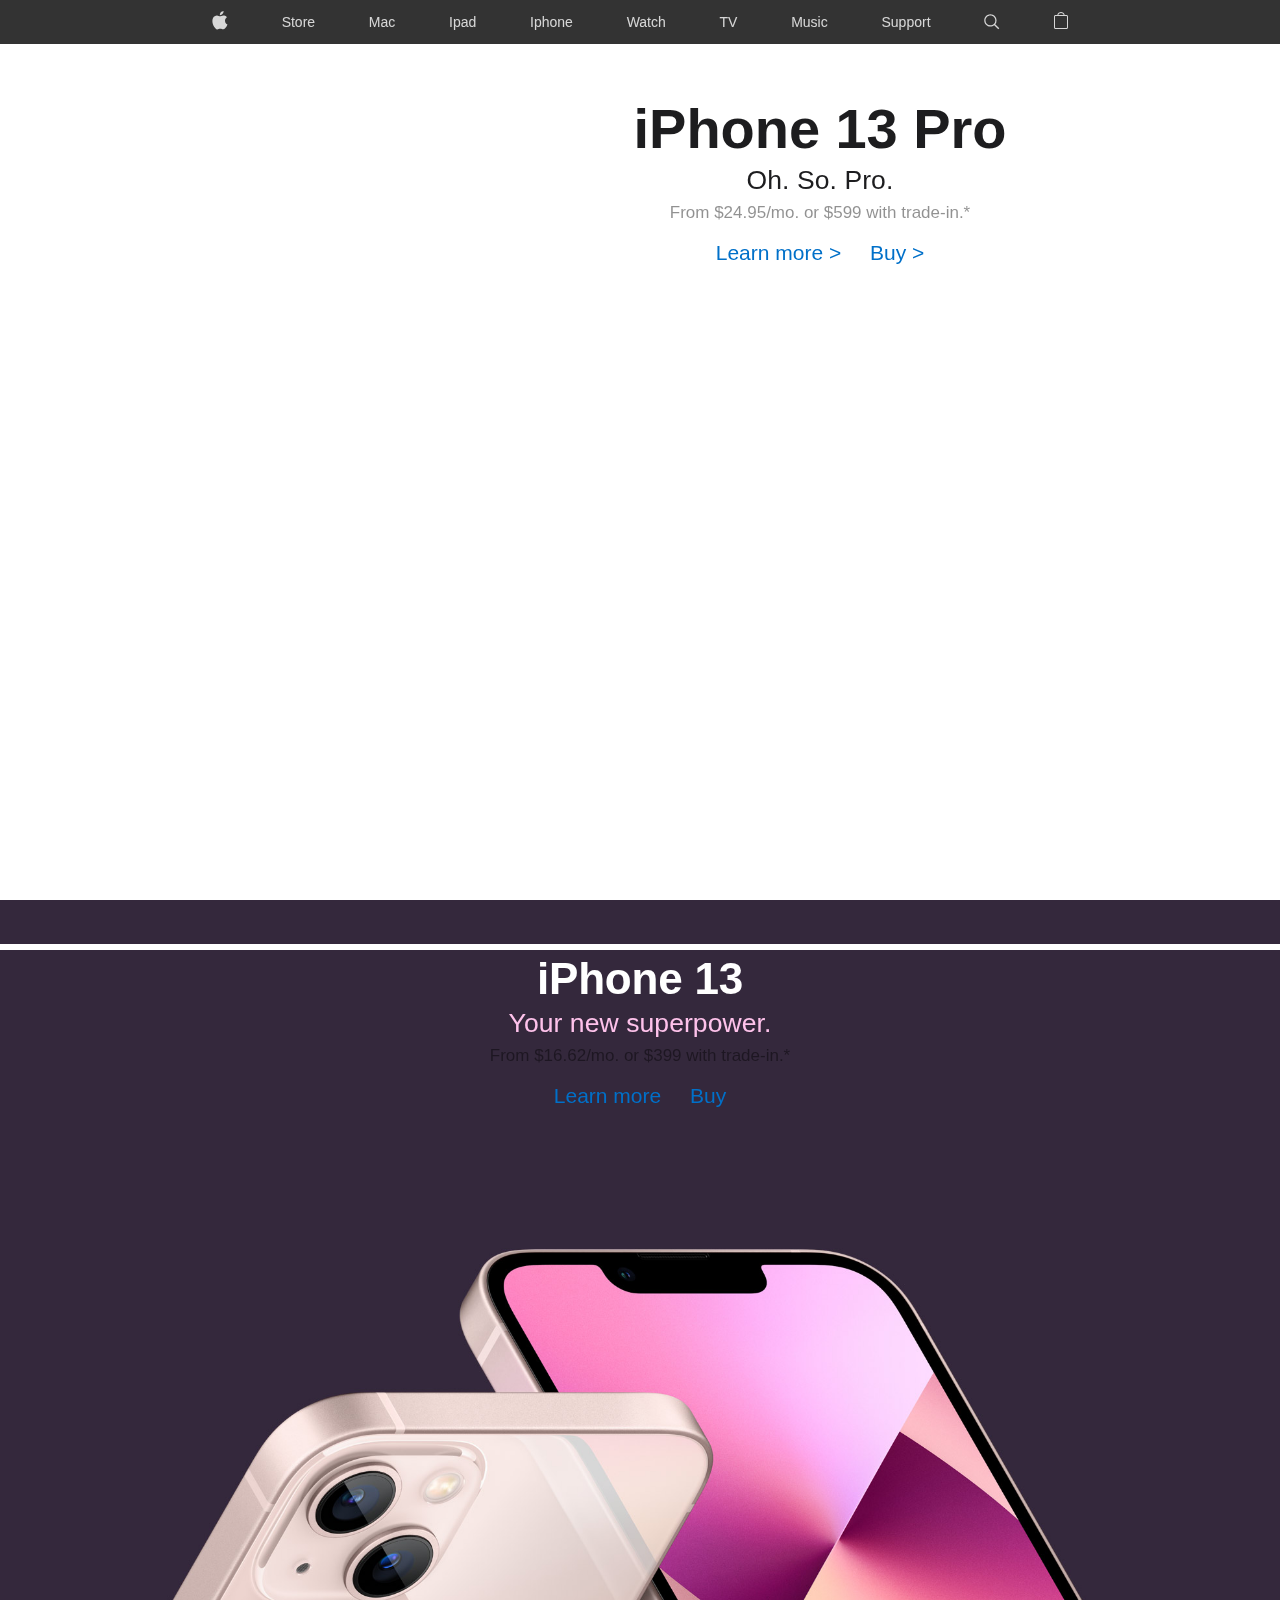
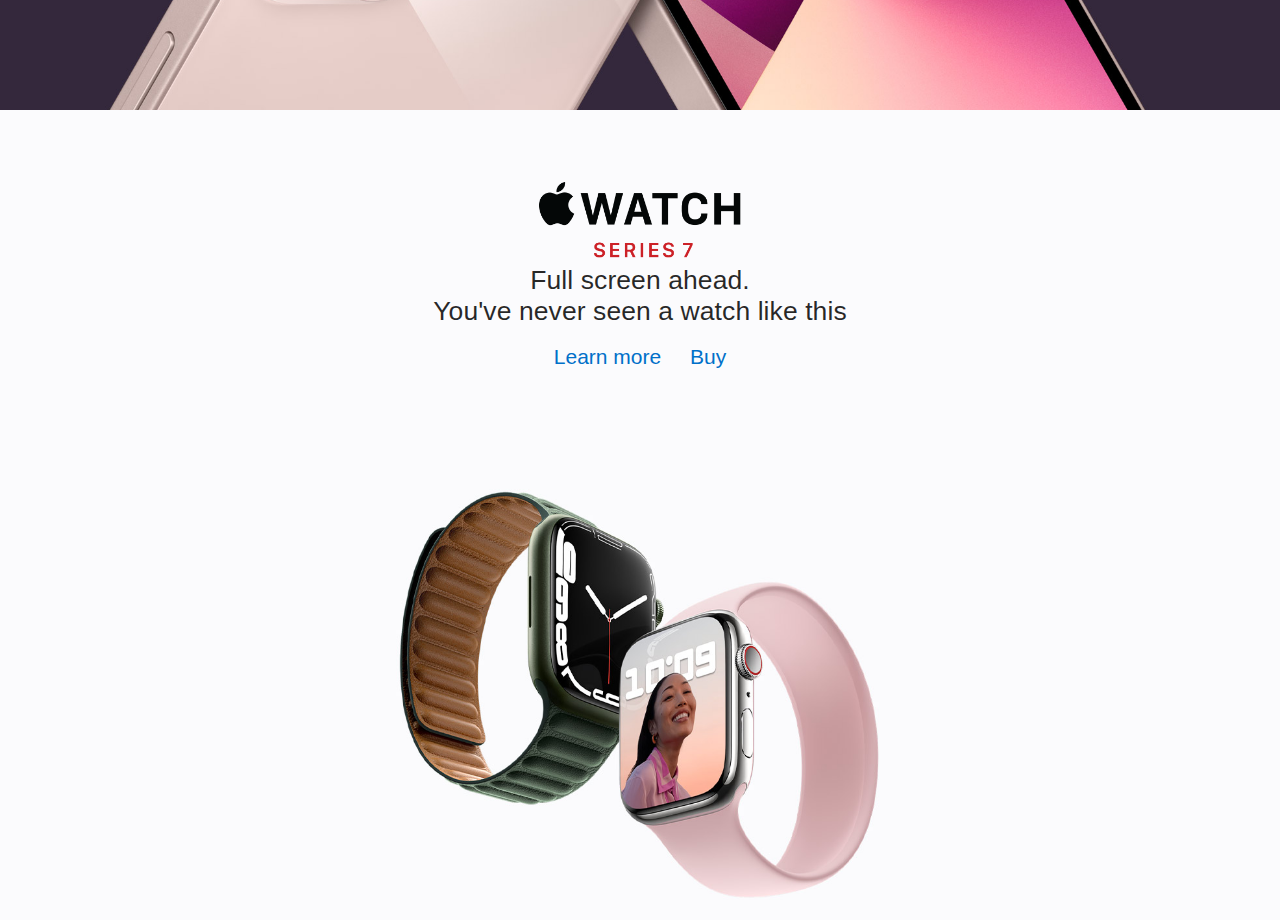
<file: Apple Website/index.html>
<!DOCTYPE html>
<html lang="en">
<head>
    <meta charset="UTF-8">
    <meta http-equiv="X-UA-Compatible" content="IE=edge">
    <meta name="viewport" content="width=device-width, initial-scale=1.0">
    <link rel="stylesheet" href="style.css">
    <title>Document</title>
</head>
<body>
    <header>
        <div class="cointainer mycontainer">
            <nav class="nav">
                <ul class="nav-list nav-list-mobile">
                    <li class="nav-item">
                        <div class="mobile-menu">
                            <span class="line line-top"></span>
                            <span class="line line-bottom"></span>
                        </div>
                    </li>
                    <li class="nav-item">
                        <a href="index.html" class="nav-link nav-link-apple"></a>
                    </li>
                    <li class="nav-item">
                        <a href="#" class="nav-link nav-link-bag"></a>
                    </li>
                </ul>
                <!-- /.nav-list nav-list-mobile -->
                <ul class="nav-list nav-list-larger">
                    <li class="nav-item nav-item-hidden">
                        <a href="index.html" class="nav-link nav-link-apple"></a>
                    </li>
                    <li class="nav-item">
                        <a href="#" class="nav-link">Store</a>
                    </li>
                    <li class="nav-item">
                        <a href="#" class="nav-link">Mac</a>
                    </li>
                    <li class="nav-item">
                        <a href="#" class="nav-link">Ipad</a>
                    </li>
                    <li class="nav-item">
                        <a href="#" class="nav-link">Iphone</a>
                    </li>
                    <li class="nav-item">
                        <a href="#" class="nav-link">Watch</a>
                    </li>
                    <li class="nav-item">
                        <a href="#" class="nav-link">TV </a>
                    </li>
                    <li class="nav-item">
                        <a href="#" class="nav-link">Music</a>
                    </li>
                    <li class="nav-item">
                        <a href="#" class="nav-link">Support </a>
                    </li>
                    <li class="nav-item">
                        <a href="#" class="nav-link nav-link-search"></a>
                    </li>
                    <li class="nav-item nav-item-bag">
                        <a href="#" class="nav-link nav-link-bag"></a>
                    </li>
                </ul>
                <!-- /.nav-list nav-list-larger --> 
            </nav>
        </div>
    </header>
    <section class="hero-1 iphone-11-pro banner">
        <div class="blocks"></div>
        <div class="container-1">
            <div class="title ">
                <h2 class="title-heading">iPhone 13 Pro</h2>
                <h3 class="title-sub-heading">Oh. So. Pro.</h3>
                <p class="title-price">From $24.95/mo. or $599 with trade-in.*</p>
            </div>
            <div class="cta">
                <a href="#" class="cta-link">Learn more ></a>
                <a href="#" class="cta-link">Buy ></a>
            </div>
            
        </div>
    </section>
    <section class="hero iphone-11">
        <div class="container">
            <div class="title title-dark">
                <h2 class="title-heading">iPhone 13</h2>
                <h3 class="title-sub-heading">Your new superpower.</h3>
                <p class="title-price">From $16.62/mo. or $399 with trade-in.*</p>
            </div>
            <div class="cta">
                <a href="#" class="cta-link cta-link-darker">Learn more</a>
                <a href="#" class="cta-link cta-link-darker">Buy</a>
            </div>
        </div>
    </section>
    <section class="hero watch">
        <div class="container">
            <div class="title title-dark">
                <h2 class="title-heading-watch"></h2>
                <h3 class="title-sub-heading">Full screen ahead. <br>
                You've never seen a watch like this</h3>
            </div>
            <div class="cta">
                <a href="#" class="cta-link cta-link-darker">Learn more</a>
                <a href="#" class="cta-link cta-link-darker">Buy</a>
            </div>
        </div>
    </section>
    <script type="text/javascript" src="./js/main.js"></script>
    <script>
        const banner = document.getElementsByClassName('banner')[0];
        const blocks = document.getElementsByClassName('blocks');

        for (var i = 1; i<400; i++){
            banner.innerHTML += "<div class='blocks'></div>";
            blocks[i].style.animationDelay = `${i * 0.05}s`;
        }
    </script>
</body>
</html>
</file>
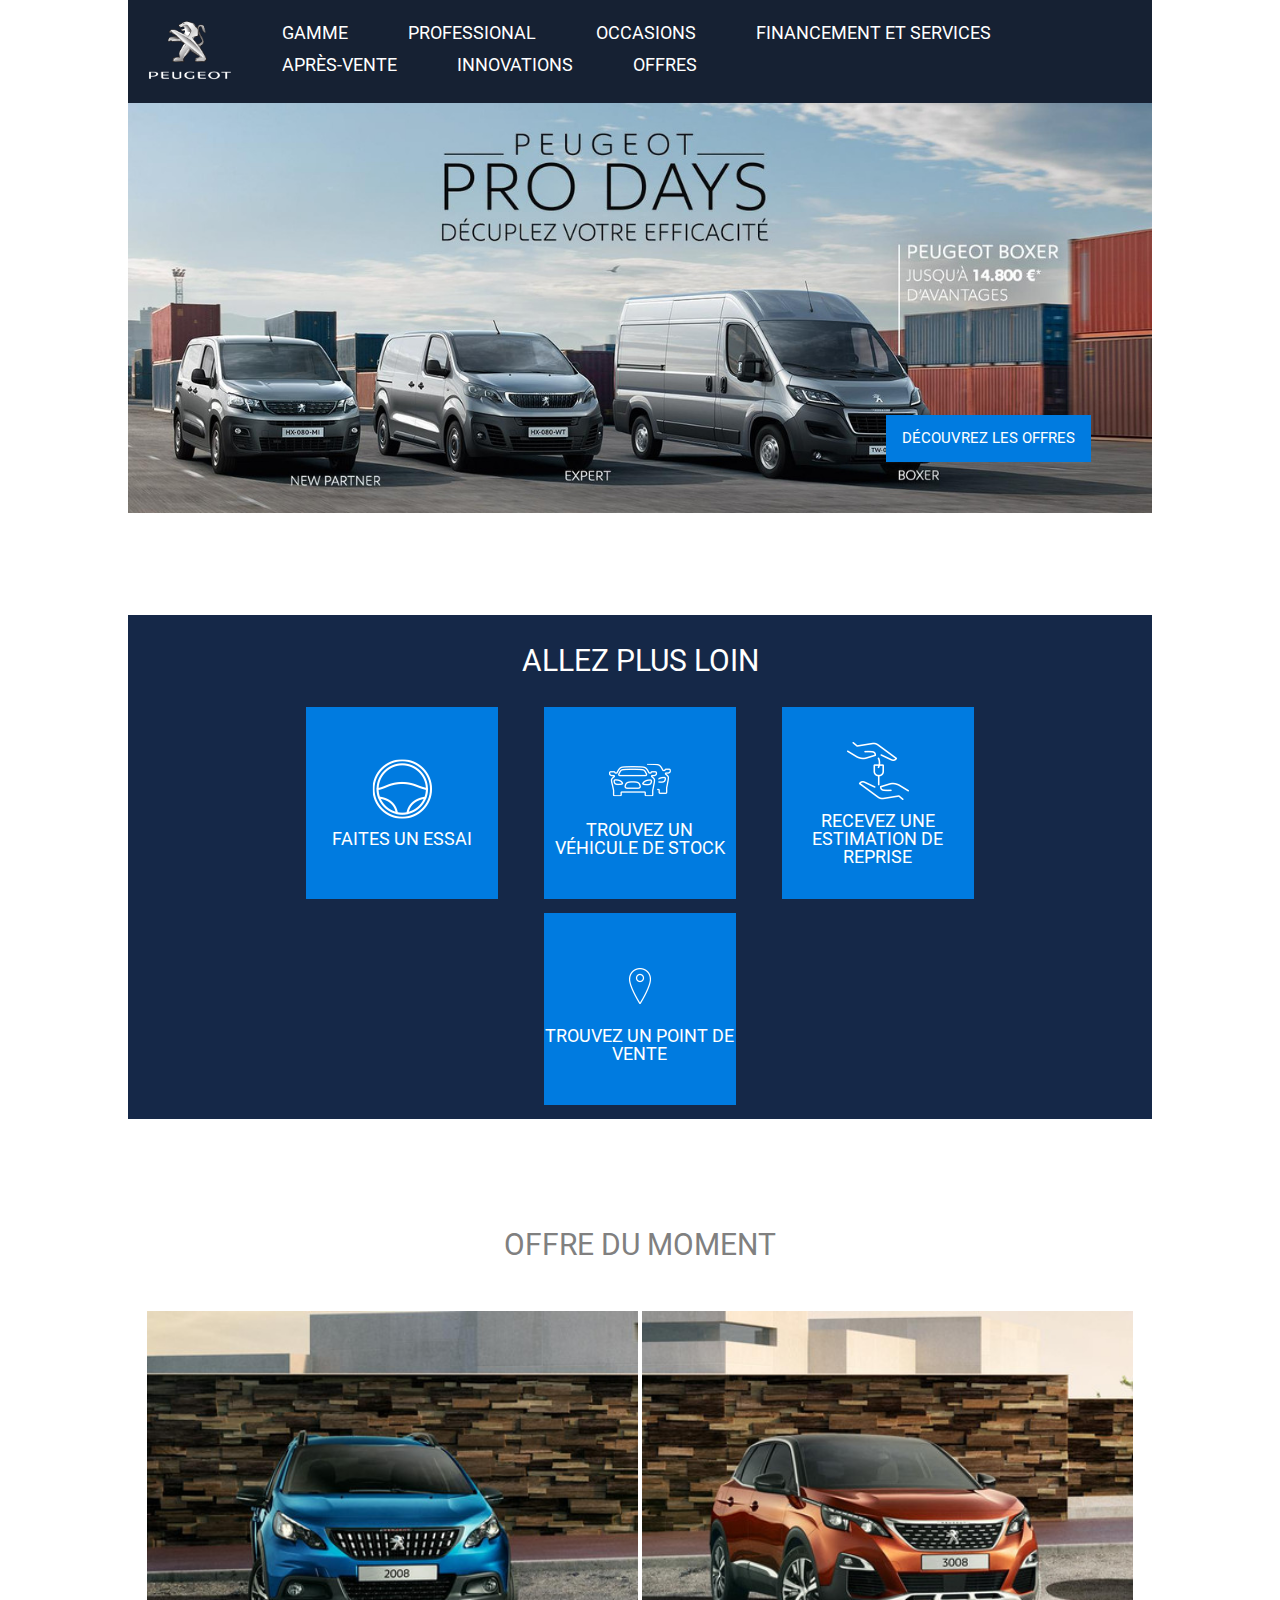
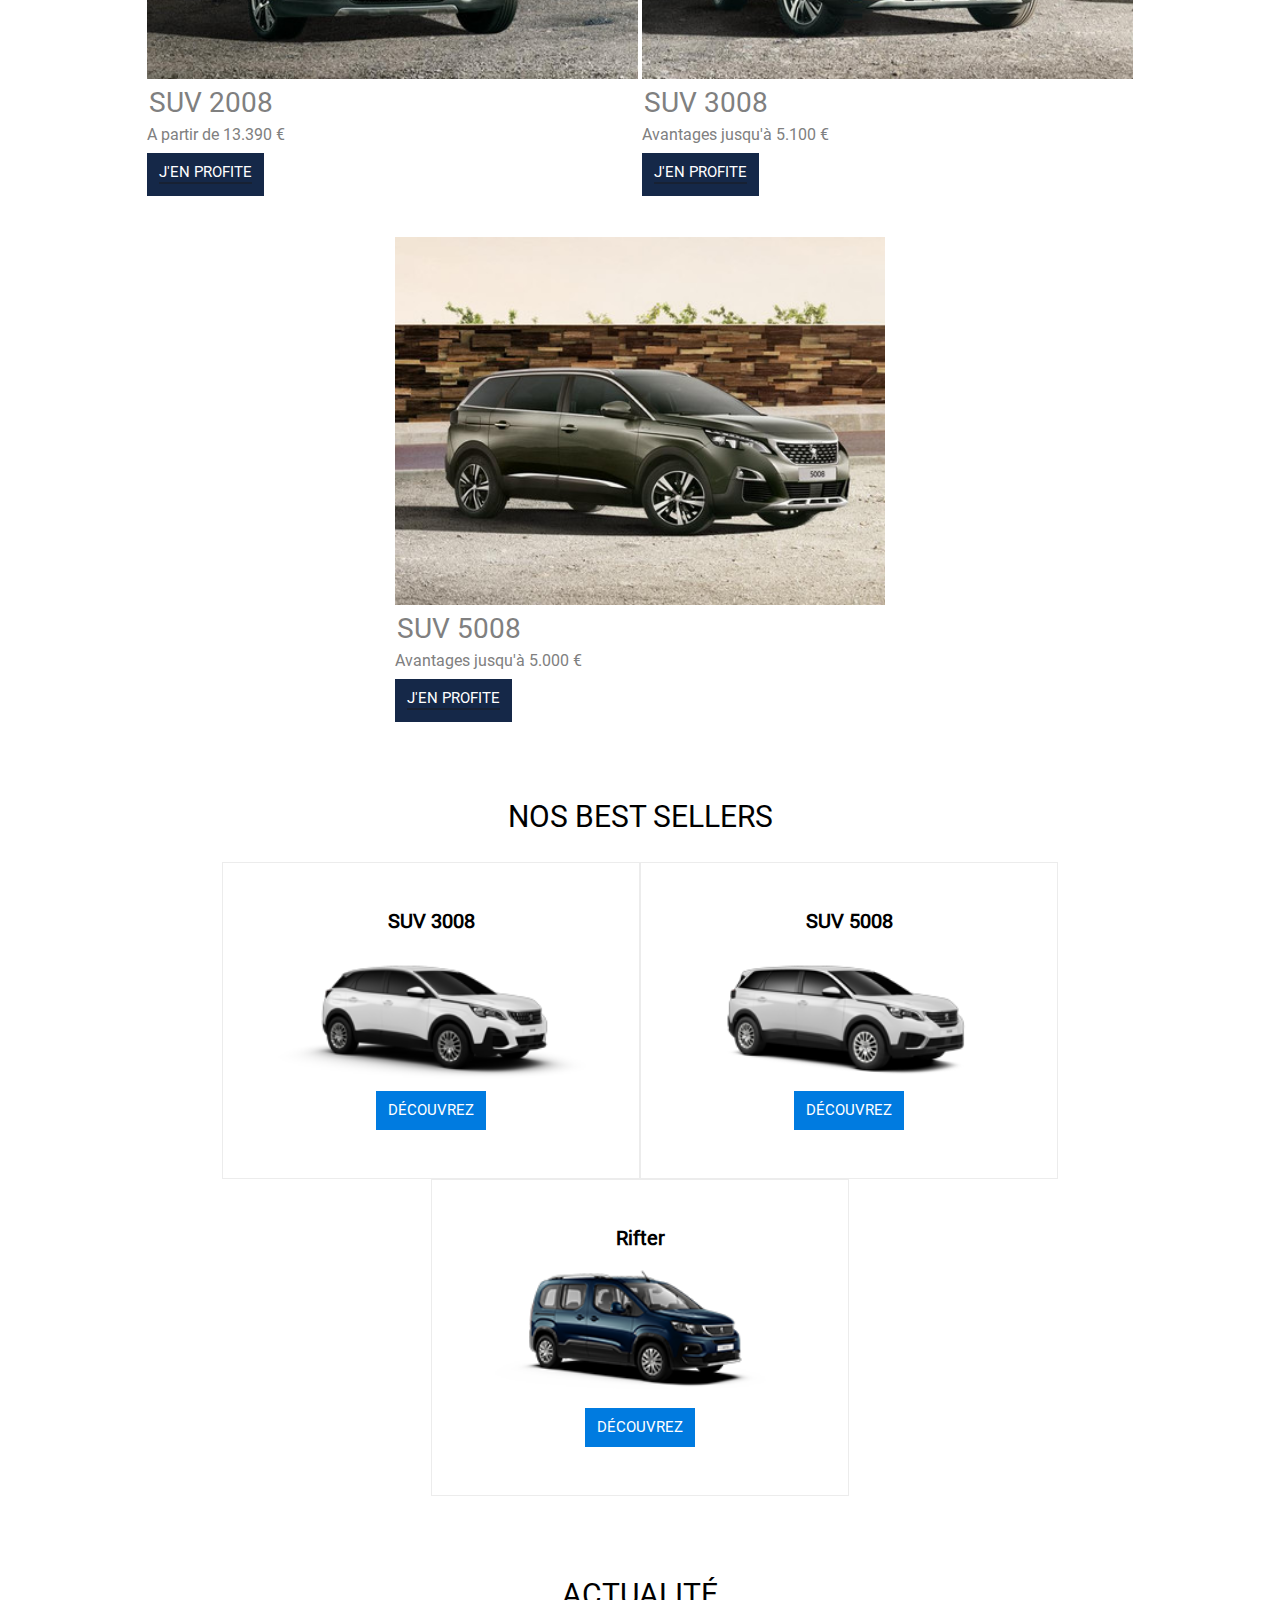
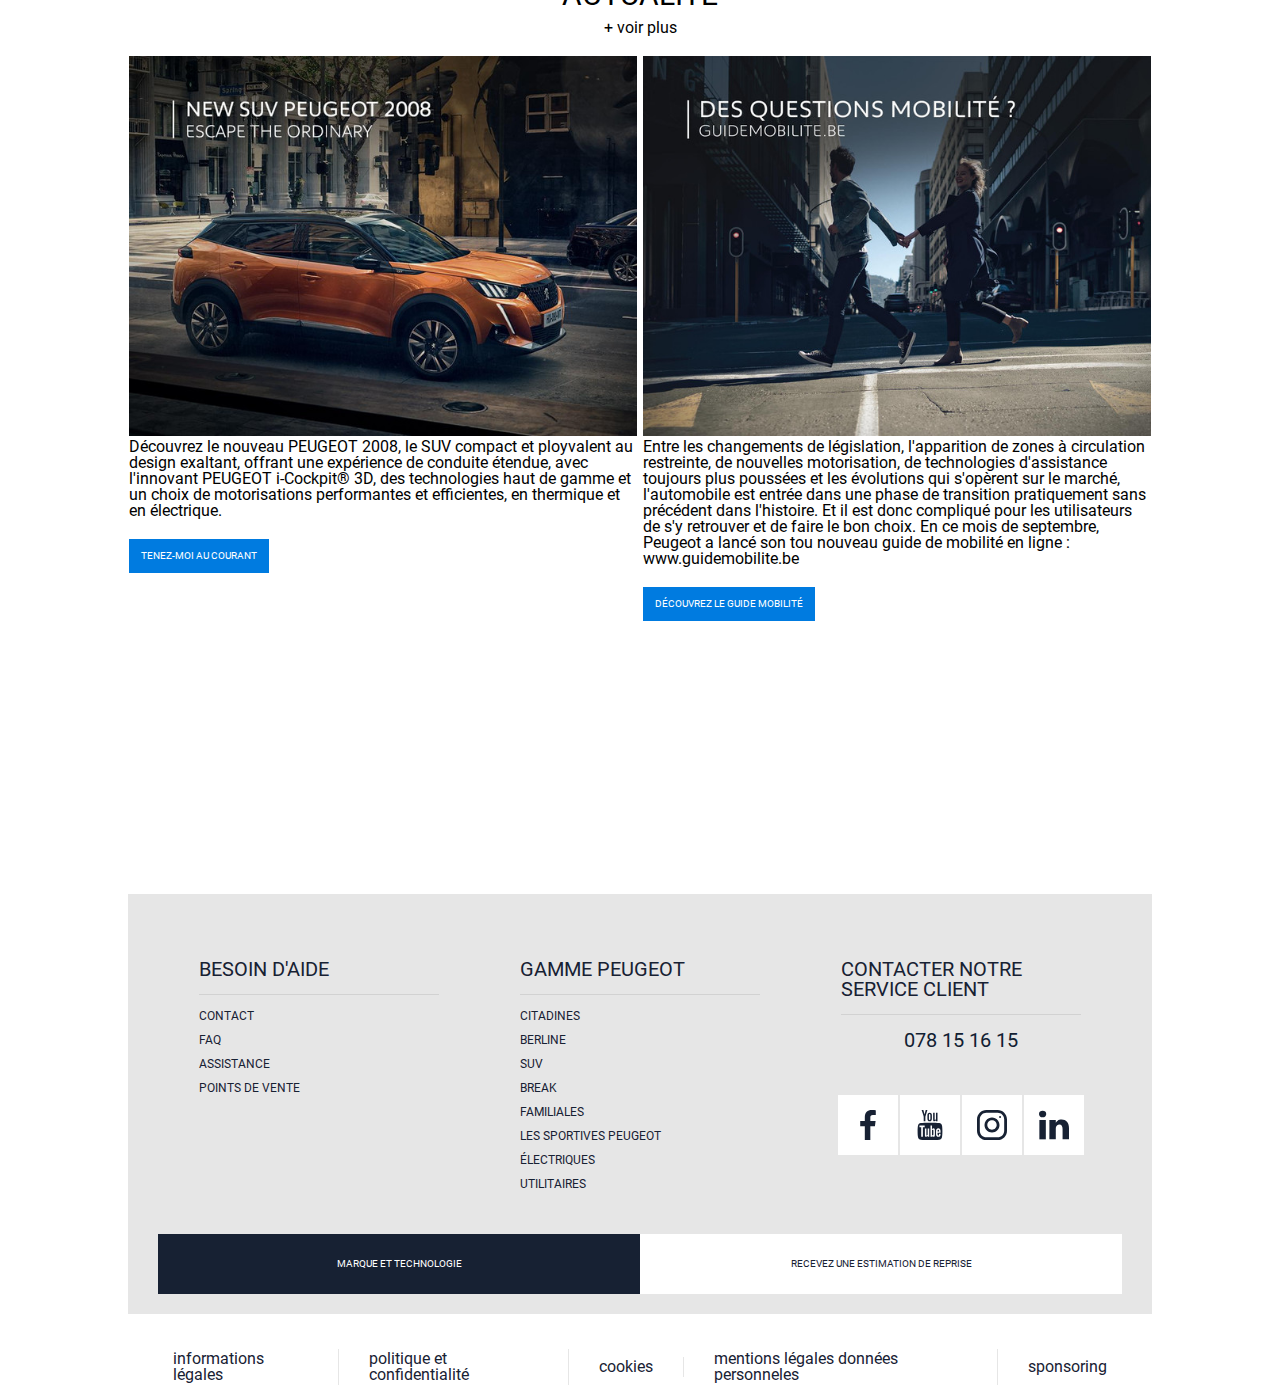
<file: Peugeot Website/index.html>
<!DOCTYPE html>
<html lang="en">
<head>
    <meta charset="UTF-8">
    <meta http-equiv="X-UA-Compatible" content="IE=edge">
    <meta name="viewport" content="width=device-width, initial-scale=1.0">
    <link rel="stylesheet" href="normalize.css">
    <link rel="stylesheet" href="reset.css">
    <link rel="stylesheet" href="style.css">
    <title>Peugeot PSA</title>
</head>
<body>
    <div class="wrapper">
        <header>
            <div class="navbar">  
                <a href=""><img src="img/logo.png" alt=""></a>
                <nav class="menu">
                    <a href="">Gamme</a>
                    <a href="">Professional</a>
                    <a href="">Occasions</a>
                    <a href="">Financement et services</a>
                    <a href="">Après-Vente</a>
                    <a href="">innovations</a>
                    <a href="">Offres</a>
                </nav>
            </div>
        </header>
        <section class="slider">
            <div>
                <img src="img/slider.jpg" alt="">
                <a href="">Découvrez les offres</a>
            </div>
        </section>
        <section class="allez">
            <h2>Allez plus loin</h2>
            <div class="recent">
                <div class="post">
                    <a href="">
                        <img src="img/icon1.png" alt="">
                        <p>Faites un essai</p>
                    </a>  
                </div>
                <div class="post">
                    <a href="">
                        <img src="img/icon2.png" alt="">
                        <p>Trouvez un véhicule de stock</p>
                    </a>  
                </div>
                <div class="post">
                    <a href="">
                        <img src="img/icon3.png" alt="">
                        <p>Recevez une estimation de reprise</p>
                    </a>  
                </div>
                <div class="post">
                    <a href="">
                        <img src="img/icon4.png" alt="">
                        <p> Trouvez un point de vente</p>
                    </a>
                </div>
            </div>
        </section>
        <section class="offre">    
            <h2>Offre du moment</h2>
            <div class="moment">
                <div >
                    <img src="img/momentCar1.jpg" alt="">
                    <h3>suv 2008</h3>
                    <p>A partir de 13.390 €</p>
                    <a href=""> <p>J'en profite</p></a>
                </div>
                <div>
                    <img src="img/momentCar2.jpg" alt="">
                    <h3>suv 3008</h3>
                    <p>Avantages jusqu'à 5.100 €</p>
                    <a href=""> <p>J'en profite</p></a>
                </div>
                <div>
                    <img src="img/momentCar3.jpg" alt="">
                    <h3>suv 5008</h3>
                    <p>Avantages jusqu'à 5.000 €</p>
                    <a href=""> <p>J'en profite</p></a>
                </div>
            </div>    
        </section>
        <section class="decouvrez-container">
            <h2>Nos best sellers</h2>
            <div class="best-container">
                <div>
                    <h3>SUV 3008</h3>
                    <img src="img/bestCar1.png" alt="">
                    <a href="">découvrez</a>
                </div>
                <div>
                    <h3>SUV 5008</h3>
                    <img src="img/bestCar2.png" alt="">
                    <a href="">découvrez</a>
                </div>
                <div>
                    <h3>Rifter</h3>
                    <img src="img/bestCar3.png" alt="">
                    <a href="">découvrez</a>
                </div>
            </div>
        </section>
        <section class="actualites">
            <h2>Actualité</h2>
            <p>+ voir plus</p>
            <div class="actualites-container">
                <div>
                    <img src="img/actu1.jpg" alt="">
                    <p>
                        Découvrez le nouveau PEUGEOT 2008, le SUV compact et ployvalent au design exaltant, offrant une expérience de conduite étendue, avec l'innovant PEUGEOT i-Cockpit® 3D, des technologies haut de gamme et un choix de motorisations performantes et efficientes, en thermique et en électrique.
                    </p>
                    <a href="">Tenez-moi au courant</a>
                </div>
                <div>
                    <img src="img/actu2.jpg" alt="">
                    <p>
                        Entre les changements de législation, l'apparition de zones à circulation restreinte, de nouvelles motorisation, de technologies d'assistance toujours plus poussées et les évolutions qui s'opèrent sur le marché, l'automobile est entrée dans une phase de transition pratiquement sans précédent dans l'histoire. Et il est donc compliqué pour les utilisateurs de s'y retrouver et de faire le bon choix. En ce mois de septembre, Peugeot a lancé son tou nouveau guide de mobilité en ligne : www.guidemobilite.be
                    </p>
                    <a href="">Découvrez le guide mobilité</a>
                </div>
            </div>
        </section>
        <div class="pagedown">
            <footer class="footer">
                <div class="footer-container">
                    <div>
                        <h3>Besoin d'aide</h3>
                        <ul>
                            <li>contact</li>
                            <li>faq</li>
                            <li>assistance</li>
                            <li>points de vente</li>
                        </ul>
                    </div>
                    <div>
                        <h3>gamme peugeot</h3>
                        <ul>
                            <li>citadines</li>
                            <li>berline</li>
                            <li>suv</li>
                            <li>break</li>
                            <li>familiales</li>
                            <li>les sportives peugeot</li>
                            <li>électriques</li>
                            <li>utilitaires</li>
                        </ul>
                    </div>
                    <div class="icons">
                        <h3>contacter notre service client</h3>
                        <a href="tel: +32493912190">078 15 16 15</a>
                        <div class="img">
                            <a href="https://www.facebook.com/Peugeot/">
                                <img src="img/facebook.svg" alt="">
                            </a>
                            <a href="">
                                <img src="img/youtube.svg" alt="">
                            </a>
                            <a href="">
                                <img src="img/instagram.svg" alt="">
                            </a>
                            <a href="">
                                <img src="img/linkedin.svg" alt="">
                            </a>
                        </div>
                    </div>
                </div>
                <div class="info">
                    <div>
                        <a href="">marque et technologie</a>
                    </div>
                    <div>   
                        <a href="">recevez une estimation de reprise</a>
                    </div>    
                </div>    
            </footer>
            <div class="shit">
                <ul>
                    <li>informations légales</li>
                    <li>politique et confidentialité</li>
                    <li>cookies</li>
                    <li>mentions légales données personneles</li>
                    <li>sponsoring</li>
                </ul>
            </div> 
        </div>
    </div>    


</body>
</html>
</file>
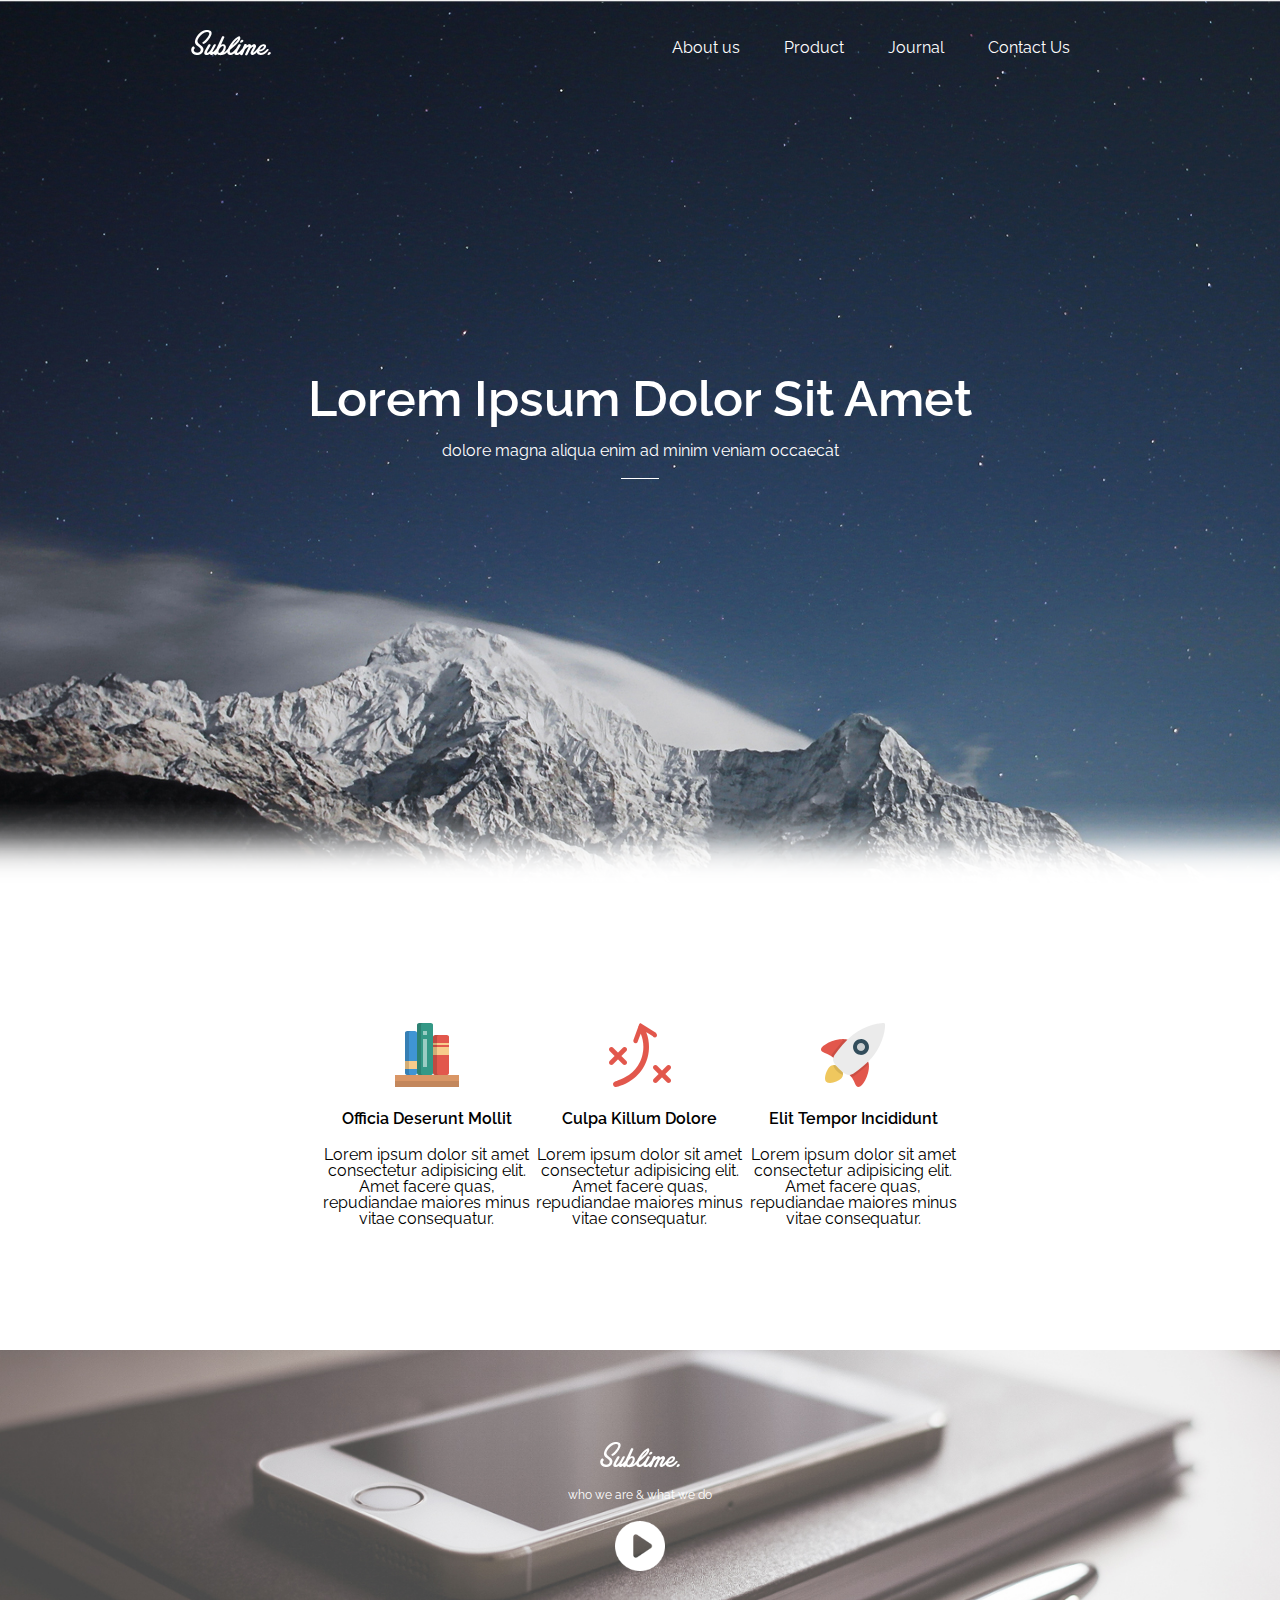
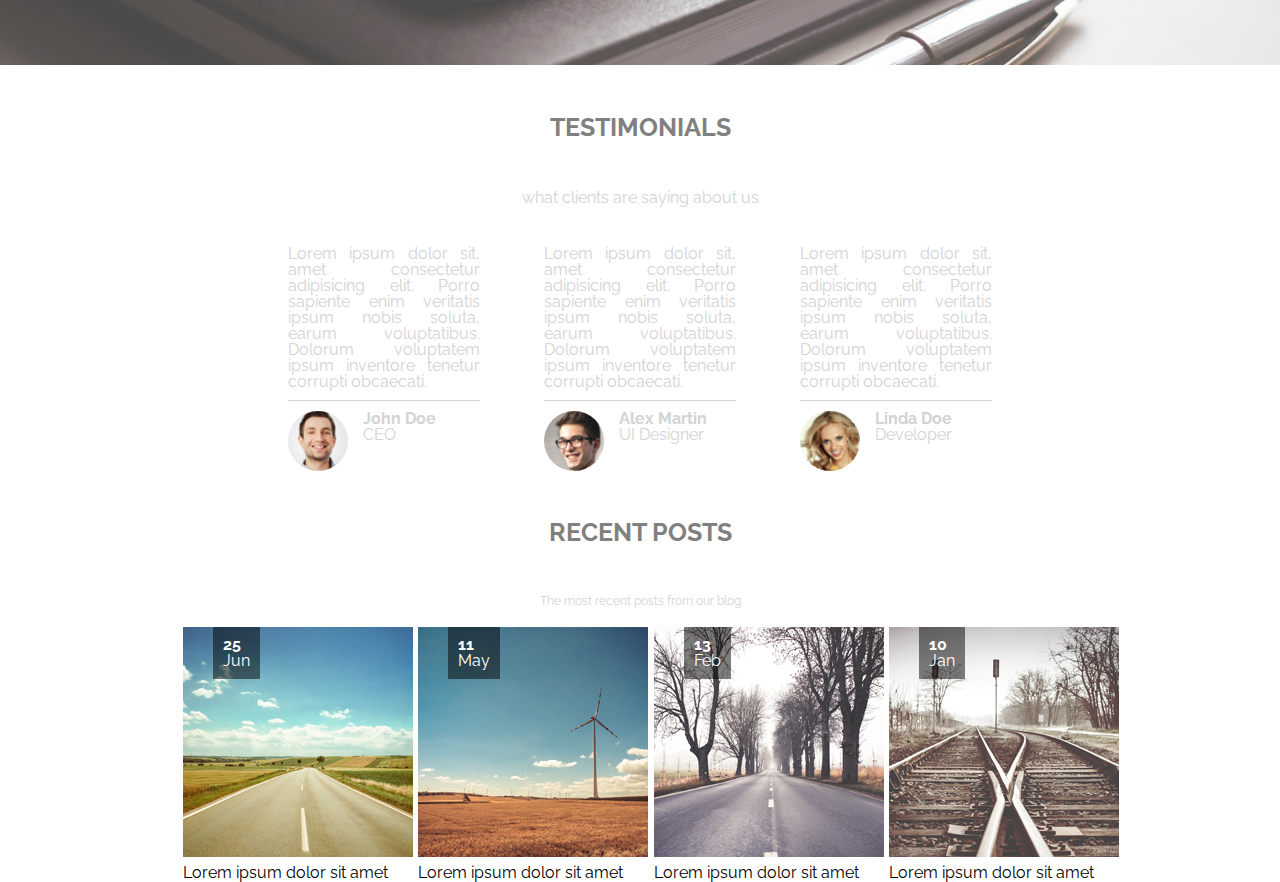
<file: Sublime Website/index.html>
<!DOCTYPE html>
<html lang="en">
<head>
    <meta charset="UTF-8">
    <meta http-equiv="X-UA-Compatible" content="IE=edge">
    <meta name="viewport" content="width=device-width, initial-scale=1.0">
    <link href='http://fonts.googleapis.com/css?family=Raleway:200,400,700,900' rel='stylesheet' type='text/css'>
    <link rel="stylesheet" href="normalize.css">
    <link rel="stylesheet" href="reset.css">
    <link rel="stylesheet" href="style.css">
    <title>Document</title>
</head>
<body>
    <header>
        <div class="navbar">  
            <a href=""><img src="img/logo_light.png" alt=""></a>
            <nav class="menu">
                <a href="">About us</a>
                <a href="">Product</a>
                <a href="">Journal</a>
                <a href="">Contact Us</a>
            </nav>
        </div>
        <div class="hero-banner">
            <h1>Lorem Ipsum Dolor Sit Amet
            </h1>
            <h2>dolore magna aliqua enim ad minim veniam occaecat</h2>
            <div class="border"></div>
        </div>
    </header>
    <main>
        <section class="icone">
            <div class="icone1">
                <img src="img/icon1.png" alt="icon1">
                <h2>Officia Deserunt Mollit</h2>
                <p>Lorem ipsum dolor sit amet consectetur adipisicing elit. Amet facere quas, repudiandae maiores minus vitae consequatur.</p>
            </div>
            <div class="icone1">
                <img src="img/icon2.png" alt="icon1">
                <h2>Culpa Killum Dolore</h2>
                <p>Lorem ipsum dolor sit amet consectetur adipisicing elit. Amet facere quas, repudiandae maiores minus vitae consequatur.</p>
            </div>
            <div class="icone1">
                <img src="img/icon3.png" alt="icon1">
                <h2>Elit Tempor Incididunt</h2>
                <p>Lorem ipsum dolor sit amet consectetur adipisicing elit. Amet facere quas, repudiandae maiores minus vitae consequatur.</p>
            </div>
        </section>
        <section class="video"> 
            <div class="logo-video">
                <a href=""><img src="img/logo_light.png" alt=""></a>
                <p>who we are & what we do</p>
                <a href=""><img class="img-btn" src="img/play_btn.png" alt=""></a>
            </div>    
        </section>
        <section class="part3">
            <div class="testimonials">
                <h3>Testimonials</h3>
                <p>what clients are saying about us </p>
            </div>
            <div class="testimonials-e">
                <div class="testimonials-p">
                    <p class="txt-user">
                        Lorem ipsum dolor sit, amet consectetur adipisicing elit. Porro sapiente enim veritatis ipsum nobis soluta, earum voluptatibus. Dolorum voluptatem ipsum inventore tenetur corrupti obcaecati.
                    </p>
                    <div class="border-user"></div>
                    <div class="user">
                       <img src="img/client1.jpg" alt="client 1">
                       <div class="user-name">
                            <p class="name">John Doe</p>
                            <p>CEO</p>
                        </div>
                    </div>    
                </div>
                <div class="testimonials-p">
                    <p class="txt-user">
                        Lorem ipsum dolor sit, amet consectetur adipisicing elit. Porro sapiente enim veritatis ipsum nobis soluta, earum voluptatibus. Dolorum voluptatem ipsum inventore tenetur corrupti obcaecati.
                    </p>
                    <div class="border-user"></div>
                    <div class="user">
                       <img src="img/client2.jpg" alt="client 2">
                       <div class="user-name">
                            <p class="name">Alex Martin</p>
                            <p>UI Designer</p>
                        </div>
                    </div>    
                </div>
                <div class="testimonials-p">
                    <p class="txt-user">
                        Lorem ipsum dolor sit, amet consectetur adipisicing elit. Porro sapiente enim veritatis ipsum nobis soluta, earum voluptatibus. Dolorum voluptatem ipsum inventore tenetur corrupti obcaecati.
                    </p>
                    <div class="border-user"></div>
                    <div class="user">
                       <img src="img/client3.jpg" alt="client 3">
                       <div class="user-name">
                            <p class="name">Linda Doe</p>
                            <p>Developer</p>
                        </div>
                    </div>    
                </div>
            </div>
        </section>
        <section class="part4">
            <div class="post-recent">
                <h4>Recent Posts</h4>
                <p>The most recent posts from our blog</p>
            </div>
            <div class="recent">
                <div class="post">
                    <a href=""><img src="img/blog_post1.jpg" alt=""><p>Lorem ipsum dolor sit amet</p><div class="date"><span>25</span><br>
                        Jun</div></a>  
                </div>
                <div class="post">
                    <a href=""><img src="img/blog_post2.jpg" alt=""><p>Lorem ipsum dolor sit amet</p><div class="date"><span>11</span><br>
                        May</div></a>  
                </div>
                <div class="post">
                    <a href=""><img src="img/blog_post3.jpg" alt=""><p>Lorem ipsum dolor sit amet</p><div class="date"><span>13</span><br>
                        Feb</div></a>  
                </div>
                <div class="post">
                    <a href="">
                        <img src="img/blog_post4.jpg" alt="">
                        <p>
                            Lorem ipsum dolor sit amet
                        </p>
                <div class="date"><span>10</span><br>Jan</div></a>  
                </div>
            </div>
        </section>
    </main>
    <footer>

    </footer>



</body>
</html>
</file>
<file: Apple Website/style.css>
*,
*::before,
*::after{
    margin: 0;
    padding: 0;
}

body{
    margin: 0;
    padding: 0;
}

html{
    font-size: 10px;
    font-family: 'SF Pro Display', sans-serif;
}

a {
    display: block;
    text-decoration: none;
}

section{
    width: 100%;
    height: 100vh;
}

.hero-1{
    height: 69.1rem;
    background-size: auto 73.6rem;
    background-position: center;
    background-repeat: repeat;
    border-top: .6rem solid white;
    border-bottom: .6rem solid white;
}

.container-1{
    position: absolute;
    z-index: 1400;
    margin:0 25vw;
    width: 100rem;
}

.container{
    max-width: 98rem;
    margin: 0 auto;
    padding: 0 5.2rem;
    z-index: 1400;
    position: relative;
}

header{
    position: fixed;
    width: 100%;
    top: 0;
    z-index: 1400;
    height: 4.4rem;
    background-color: rgba(0, 0, 0, .8);
    backdrop-filter: blur(2rem);
}

.nav-list{
    list-style: none;
    display: flex;
    align-items: center;
    justify-content: space-around;
    margin: 0 18.5rem;
}

.nav-list-mobile {
    display: none;
}

.nav-item{
    color: #f5f5f7;
    opacity: .8;
}

.nav-link{
    font-size: 1.4rem;
    color: white;
    padding: 0 1rem;
    transition: opacity .5s;
}

.nav-link:hover{
    opacity: .7;
}

.nav-link-apple{
    width: 1.6rem;
    height: 4.4rem;
    background: url("images/icons/apple.svg") center no-repeat;
}

.nav-link-search{
    width: 1.6rem;
    height: 4.4rem;
    background: url("images/icons/search.svg") center no-repeat;
}

.nav-link-bag{
    width: 1.4rem;
    height: 4.4rem;
    background: url("images/icons/bag.svg") center no-repeat;
}

.iphone-11-pro{
    
    background-size: contain;
    /* background-attachment:fixed; */
    margin-top: 4.4rem;
    border-top: none;

}



.title {
    color: #1d1d1f;
    text-align: center;
    padding-top: 5.5rem;
    /* z-index: 100; */
    /* position: absolute; */
}

.title-heading{
    font-size: 5.6rem;
    line-height: 1.07143;
    letter-spacing: -.005rem;
}

.title-sub-heading{
    font-size: 2.65rem;
    margin-top: .6rem;
    letter-spacing: .008rem;
    font-weight: 400;
}

.title-price{
    font-size: 1.7rem;
    color: white;
    margin-top: .68rem;
}

.cta {
    text-align: center;
    margin-top: 1.8rem;
}

.cta-link {
    color: #0070c9;
    font-size: 2.1rem;
    display: inline-block;
}

.cta-link:nth-child(2){
    margin-left: 2.6rem;
}

.cta-link:hover{
    border-bottom: 2px solid #0070c9;
}

.banner{
    position: absolute;
    top: 0;
    left: 0;
    width: 100%;
    height: 100%;
    overflow: hidden;
    display: flex;
    flex-wrap: wrap;
}

.banner .blocks {
    position: relative;
    display: block;
    flex: 1 0 auto; /*permet de dire au flex wrap d'utiliser tout l'espace*/
    width: 5vw;
    height: 5vh;
    animation: animate 0.75s ease-in-out forwards;
}

.banner .blocks:nth-child(even){
    animation: animate 1s ease-in-out forwards;
}

.banner .blocks:nth-child(7n+3){
    animation: animate 1s ease-in-out forwards;
}

.banner .blocks:nth-child(7n+7){
    animation: animate 1s ease-in-out forwards;
}

@keyframes animate {
    0%{
        opacity: 0;
        transform: scale(0) translateY(1000px);
    }
    50%{
        opacity: 1;
        background: url(images/hero/Iphone-13-pro-large.jpeg);
        background-position: center;
        background-size: cover;
        background-attachment: fixed;
    }
    100%{
        opacity: 1;
        transform: scale(1) translateY(0px);
        background: url(images/hero/Iphone-13-pro-large.jpeg);
        background-position: center;
        background-size: cover;
        background-attachment: fixed;
    }
}

.iphone-11{
    
    background: url("images/hero/iphone-11/iphone_13_large.jpeg")center;
    background-size: cover;
    /* background-attachment: fixed;  */
    border-top: 6px;
    height: 90vh;
    margin-top: 100vh;
} 

.iphone-11 h2{
    color: white;
    font-size: 4.4rem;
    line-height: 1.07143;
    font-weight: 600;
    letter-spacing: -.005em;
}

.iphone-11 h3{
    color: #fec2eb;
}

.title-price{
    color: rgba(0, 0, 0, 0.432);
}

.title-heading-watch{
    height: 7.8rem;
    background: url("images/hero/watch/watch_logo_7_large.png") center no-repeat;
    background-size: auto 7.8rem;
    margin-top: 1.6rem;
}

.watch{
    background: url("images/hero/watch/watch_7_large.jpeg") center ;
    background-size: cover;
    /* background-attachment: fixed; */
    height: 90vh;
}

.title-dark{
    color: rgba(0, 0, 0, 0.842);
}

.cta-link-darker{
    color: #0070c9;
}

.cta-link-darker:hover{
    border-bottom-color: #0070c9;
}

@media  screen and (max-width: 1068px) {
    .iphone-11-pro{
        background: url(images/hero/Iphone-13-pro-medium.jpeg)center;
    }
    
    .iphone-11{
        background: url(images/hero/iphone-11/iphone_13_large.jpeg);
    }

    .watch{
        background: url(images/hero/watch/watch_7_large.jpeg);
    }

    .hero{
        height: 65rem;
        background-size: auto 69.8rem;
        background-position: bottom center;
        background-repeat: no-repeat;
    }

    .title-heading{
        font-size: 4.4rem;
    }

    .title-sub-heading{
        font-size: 2.4rem;
    }

    .cta-link:nth-child(2){
        margin-left: 2rem;
    }

    .title-heading-watch{
        height: 6.2rem;
        background: url(images/hero/watch/watch_logo_7_large.png
        )center no-repeat;
        background-size: auto 6.2rem;
    }
}

@media screen and (max-width: 767px) {
    header{
        height: 4.8rem;
        transition: background .36s cubic-bezier(0.32, 0.08, 0.24, 1);
        transition: height .56s cubic-bezier(0.32, 0.08, 0.24, 1) ;
    }   

    header .container{
        padding: 0;

    }

    .iphone-11-pro{
        margin-top: 4.8rem;
    }

    .nav-list-larger{
        display: none;
    }

    .nav-list{
        margin: 0 0.1rem;
    }

    .nav-list-mobile{
        display: flex;
    }
    
    .nav-item{
        width: 4.8rem;
        height: 4.8rem;
        display: flex;
        justify-content: center;

    }

    .nav-item-hidden{
        display: none;
    }

    .mobile-menu{
        position: relative;
        z-index: 1500;
        width: 100%;
        height: 100%;
        display: flex;
        flex-direction: column;
        align-items: center;
        justify-content: center;
        cursor: pointer;
    }

    .line{
        position: absolute;
        width: 1.7rem;
        height: 1px;
        background-color: white;
        transition: margin-top .3192s cubic-bezier(0.04, 0.04, 0.12, 0.96);
    }

    .line-top{
        margin-top: 3px;

    }

    .line-bottom{
        margin-top: -.4rem;
    }

    .active .line-top{
        margin-top: 0;
        transform: rotate(-45deg);
    }

    .active .line-bottom{
        margin-top: 0;
        transform: rotate(-45deg);
    }
}
</file>
<file: Peugeot Website/style.css>
@font-face {
    font-family: "roboto";
    src: url(./fonts/roboto-v20-latin-300.ttf);
    src: url(./fonts/roboto-v20-latin-500.ttf);
    src: url(./fonts/roboto-v20-latin-900.ttf);
    src: url(./fonts/roboto-v20-latin-700.ttf);
    src: url(./fonts/roboto-v20-latin-regular.ttf);
}

.wrapper {
    display: flex;
    flex-direction: column;
    justify-content: space-around;
    width: 80%;
    margin: 0 auto;
    font-family: -apple-system, BlinkMacSystemFont, 'Segoe UI', Roboto, Oxygen, Ubuntu, Cantarell, 'Open Sans', 'Helvetica Neue', sans-serif;
}

section, footer {
    margin-bottom: 5%;
}

.menu {
    display: flex;
    flex-wrap: wrap;
}

.menu a{
    color: white;
    text-decoration: none;
    text-transform: uppercase;
    font-size: 18px;
    margin: 0 30px;
    padding-bottom: 5px;
}

.menu a::after {
    content: '';
    margin: 4px auto;
    display: block;
    width: 0;
    height: 1px;
    background: orange;
    transition: .7S;
}

.menu a:hover::after {
    width: 100%;
}

.navbar {
    width: 100%;
    height: 50%;
    display: flex; 
    align-items: flex-end;
    justify-content: center;
    padding-bottom: 15px;
    background-color: #162133;
    
}
.navbar img {
    height: 70px;
    margin-top: 15px;
}

.slider img {
    width: 100%;
}

.slider {
    position: relative;
}

.slider a {
    position: absolute;
    padding: 1rem;
    right: 6%;
    bottom: 13%;
    color: white;
    text-decoration: none;
    background-color: #007BE0;
    text-transform: uppercase;
    font-size: 15px;
}

.allez {
    margin-top: 3rem;
    background-color: #152848;
    height: fit-content;
    display: flex;
    justify-content: space-evenly;
    align-items: center;
    flex-direction: column;
}

.allez h2 {
    color: white;
    margin: 3% 0;
    text-transform: uppercase;
    font-size: 30px;

}

.recent {
    display: flex;
    flex-wrap: wrap;
    width: 70%;
    justify-content: center;
    align-items: flex-end;
}

.post{
    display: flex;
    justify-content: center;
    align-items: center;
    background-color: #007BE0;
    height: 12rem;
    width: 12rem ;
    margin: 0 23px;
    margin-bottom: 2%;
}

.post:hover{
    border-radius: 10%;
    transition:0.5s ease-in-out;
    box-shadow: 0 0 40px orange;

}

.post img {
    margin-bottom: 10px;
}

.post a p{
    color: white;
    text-decoration: none;
    font-size: 18px;
    text-align: center;
    text-transform: uppercase;
}

.post a {
   display: flex;
   flex-direction: column;
   align-items: center;
   justify-content: center;
   text-decoration: none;
}

.offre {
    height: fit-content;
    display: flex;
    flex-direction: column;

    align-items: center;
    margin: 30px auto;
    color: grey;

}

.moment {
    display: flex;
    flex-wrap: wrap;
    justify-content: center;
    align-items: center;
}

.moment a{
    color: white;
    text-decoration: none;
    background-color: #152848;
    text-transform: uppercase;
    font-size: 15px;
    margin-top: 10px;
    padding: 12px;
    width: fit-content;

}

.moment a p::after {
    content: '';
    display: block;
    width: 0;
    height: 2px;
    background: orange;
    transition: width .7S;
}

.moment a p:hover::after {
    width: 100%;
}

.moment a p {
    border-bottom: 2px solid #172133;
    
}

.moment h3 {
    margin:10px 2px ;
    text-transform: uppercase;
    font-size: 28px;
    font-weight: 500;
}

.moment div {
    margin: 2% 2px;
    display: flex;
    flex-direction: column;
    justify-content: space-around;
}

.offre h2 {
    font-size: 30px;
    text-transform: uppercase;
    margin:30px auto;
    /* margin: 2% auto; */

}

.moment img {
    height: 23rem;
    
}

.decouvrez-container {  /* SECTION */
    height: fit-content;
    display: flex;
    flex-direction: column;
    justify-content: space-around;
    align-items: center;
    
    /* background-color: orange; */
}

.decouvrez-container h2 {
    font-size: 30px;
    text-transform: uppercase;
    margin:30px auto;
}

.best-container { /* DIV */
    display: flex;
    flex-wrap: wrap;
    justify-content: center;
    align-items: center;
    /* background-color: green; */
    width: 72vw;
}

.best-container div {
    display: flex;
    align-items: center;
    flex-direction: column;
    justify-content: space-around;
    border: 1px solid rgba(116, 116, 116, 0.137);
    padding: 3rem;

}

.best-container a {
    color: white;
    text-decoration: none;
    background-color: #007BE0;
    text-transform: uppercase;
    font-size: 15px;
    margin-top: 10px;
    padding: 12px;
    width: fit-content;
}

.best-container h3 {
    font-size: 20px;
    font-weight: 600;
}

.best-container img {
    width: 20rem;
}

.actualites {
    height: 50rem;
    display: flex;
    flex-direction: column;
    justify-content: center;
    align-items: center;
    padding: 30px 0;
}

.actualites h2 {
    font-size: 30px;
    text-transform: uppercase;
    padding-bottom:10px ;
    
}

.actualites p {
    padding-bottom: 20px ;
}

.actualites-container {
    height: 45rem;
    display: flex;
    justify-content: center;
    align-items: flex-start;
}

.actualites-container div {
    margin: 0 3px;
}

.actualites-container img {
    width: 39.65vw;
}

.actualites-container a {
    display: block;
    color: white;
    text-decoration: none;
    background-color: #007BE0;
    text-transform: uppercase;
    font-size: 10px;
    padding: 12px;
    width: fit-content;
}

.footer {
    background-color: rgba(128, 128, 128, 0.200);
    padding: 20px 30px;
    margin: 35px 0;
    color: #172133;
}

.footer-container {
    display: flex;
    justify-content: space-around;
    flex-wrap: wrap;
    height: 20rem;
}

.footer-container h3 {
    font-size: 20px;
    text-transform: uppercase;
    border-bottom: 1px solid rgba(128, 128, 128, 0.200);
    margin-bottom: 15px;
    padding-bottom: 15px;
}

.footer-container>div {
    width: 25rem;
    margin: 45px 40px ;
}

.footer-container li {
    padding-bottom: 12px;
    text-transform: uppercase;
    font-size: 12px;
}

 .img {
    display: flex;
    justify-content: center;
    padding: 45px 0;
}

.img a {
    display: flex;
    justify-content: center;
    align-items: center;
    padding: 15px;
    margin: 0 1px;
    background-color: white;
}



.icons img {
    width: 30px;
}

.icons a {
    text-decoration: none;
    color: #122133;
    display: flex;
    align-items: center;
    justify-content: center;
    font-size: 20px;
}


.info {
    display: flex;
    justify-content: center;
    
}

.info div {
    width: 37vw;
    height: 4vh;
    padding: 12px;
    background-color: #172133;
    display: flex;
    justify-content: center;
    align-items: center;
}

.info div a {
    color: white;
    text-decoration: none;    
    text-transform: uppercase;
    font-size: 10px;    
    width: fit-content;
}

.info div:last-of-type {
    background-color: white;
}

.info div:last-of-type a {
    color: #172133;
}

.shit {
    height: 4vh;
    display: flex;
    margin: 15px;
    color: #172133;
}

.shit ul{
    display: flex;
    justify-content: center;
    align-items: center;
    width: 100%;
}

.shit li {
    padding: 2px 30px;
    border-right: 1px solid rgba(128, 128, 128, 0.200);
}

.shit li:last-of-type {
    border-right: 0;
}

@media screen and (max-width:1890px) {
    .footer-container>div {
        width: 15rem;
        margin: 45px 40px ;
    }
}
</file>
<file: Sublime Website/style.css>
body{
    font-family: 'raleway';
}
header {
    background-image: url(img/billboard.jpg);
    height: 100vh;
    font-weight: 400;
    
    color: white;
}

header::before {
    background-image: url(img/shadow.png);
    content: "";
    position: absolute;
    display: block;
    height: 100px;
    width: 100%;
    bottom: 0;
}

.menu a{
    color: white;
    text-decoration: none;
    margin: 10px;
    padding: 10px;
    
}

.navbar {
    display: flex;
    justify-content: space-around;
    padding-top: 30px;
}

.menu {
    padding-top: 10px;
}

h1 {
    
    font-weight: 600;
    font-size: 50px;
 
}

h2 {
    margin-top: 1.5%;
   
   
}

.border {
    width: 3vw;
    border-bottom: 1px solid white;
    margin-top: 1.5%;
}

.hero-banner {
    display: flex;
    flex-direction: column;
    justify-content: center;
    align-items: center;
    margin-top: 35vh;

}

.icone {
    height: 50vh;
    width: 50vw;
    display: flex;
    justify-content: space-around;
    align-items: center;
    margin: 0 auto;
}

.icone div {
    width: 300px;

  
}

.icone div h2 {
    font-weight: 600;

}

.icone1 {
    display: flex;
    flex-direction: column;
    align-items: center;
    justify-content: space-around;
    height: 25vh;
}

.icone1 p {
    text-align: center;
}

.video {
    background-image: url(img/video.jpg);
    background-repeat: no-repeat;
    background-size: cover;
    height: 35vh;
    display: flex;
    justify-content: center;
    align-items: center;
    color: white;
    font-size: 12px;
}

.logo-video {
    display: flex;
    flex-direction: column;
    align-items: center;
    justify-content: space-around;
    height: 150px;
}

.img-btn {
    width: 50px;
}

.part3 {
    height: 45vh;
    text-align: center;
}
.testimonials h3{
    font-size: 25px;
    font-weight: 700;
    text-transform: uppercase;
    padding: 50px 0;
    color: grey;
}
.testimonials {
    margin-bottom: 40px;
}

.testimonials p {
    color: lightgrey;
}

.testimonials-e {
   width: 60%;
   display: flex;
   margin: 0 auto;
   justify-content: space-around;
   color: lightgrey;
}

.testimonials-p {
    width: 25%;
}

.txt-user {
    text-align: justify;
}

.border-user {
   border-bottom: 1px solid lightgrey;
   margin-top: 5%;
}
.user {
    display: flex;
    margin-top: 10px;
}

.user img {
    border-radius: 50%;
    width: 60px;
}

.user-name {
  margin-left: 15px;
  text-align: justify;
}

.name{
    font-weight: bold;
}

.part4 {
    height: 45vh;
    text-align: center;
    display: flex;
    flex-direction: column;

}

.post-recent {
    margin-bottom: 20px;
}

.post-recent h4 {
    font-size: 25px;
    font-weight: 700;
    text-transform: uppercase;
    padding: 50px 0;
    color: grey;
}

.post-recent p {
    color: lightgrey;
    font-size: 12px;
}

.recent {
    display: flex;
    align-items: center;
    margin: 0 auto;
}

.post {
    margin: 0 0.3%;
    position: relative;
}

.post a {
    text-decoration: none;
    color: black;
    text-align: left;
}

.post p { 
    margin-top: 5px;
}

.date {
    position: absolute;
    top: 0%;
    background-color: rgba(0, 0, 0, 0.5);
    padding: 10px;
    margin-left: 30px;
    text-decoration: none;
    color: white;
}
.date span {
    font-weight: bold;
}
</file>
